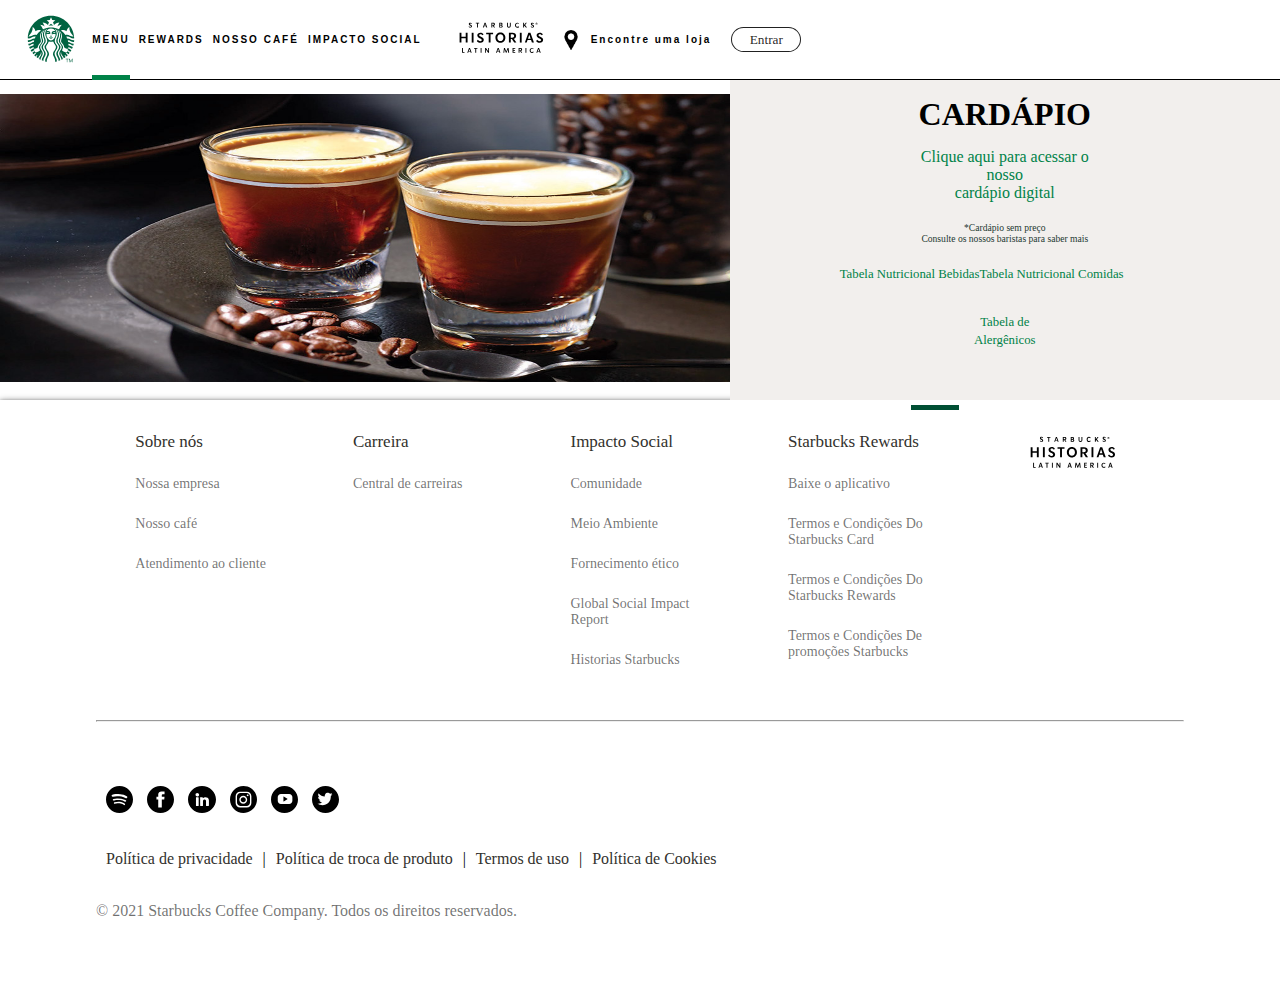
<file: html/menu.html>
<!DOCTYPE html>
<html lang="en">
<head>
    <meta charset="UTF-8">
    <meta http-equiv="X-UA-Compatible" content="IE=edge">
    <meta name="viewport" content="width=device-width, initial-scale=1.0">
    <title>Menu Starbucks</title>
    <!-- Estilos Css -->
    <link rel="stylesheet" href="../cssReutilizaveis/header.css">
    <link rel="stylesheet" href="../cssReutilizaveis/style.css">
    <link rel="stylesheet" href="../cssReutilizaveis/footer.css">
    <link rel="stylesheet" href="../cssMenu/menu.css">
    <!-- Fim estilos Css -->
</head>
<body>
    <!-- Cabeçalho da pagina -->
    <header>
        <!-- Navegação do site -->
        <nav>
            <div class="logo-left"> <a href="index.html"><img src="../img/starbucks-nav-logo.svg" alt=""></a>  </div>
       
            <!-- links  -->
            <ul>
                <li><a href="menu.html" id="pgAtual" >menu</a></li>
                <li><a href="rewards.html">rewards</a></li>
                <li><a href="">nosso café</a></li>
                <li><a href="">impacto social</a></li>
            </ul>
            <!--fim dos Links  -->
       
            
            <div class="historia">
                <a href=""><img src="../img/sb-historias-logo.svg" alt=""></a>
            </div>

            <div class="encontra-loja">
                <a href=""><img src="../img/maps.png" alt="">Encontre uma loja</a>
            </div>

            <div class="botao-entar">
                <button>Entrar</button>
            </div>

        </nav>
        <!-- Fim navegação -->
    </header>
    <!-- Fim do cabeçalho -->

    <div class="container_menu">
        <div class="imgEsquerda">
            <img src="../img/menu-banner_coffe.jpg" alt="">
        </div>

        <div class="infoDireita">
            <div class="divisor"></div>
            <h1>CARDÁPIO</h1>
           <a href="">Clique aqui para acessar  o  <br>nosso <br>cardápio digital</a>
           <p>*Cardápio sem preço <br>
            Consulte os nossos baristas para saber mais</p>

            <div class="tabela">
                <ul>
                    <li><a href="">Tabela Nutricional Bebidas</a></li>
                    <li><a href="">Tabela Nutricional Comidas</a></li>
                </ul>
            </div>
            <span><a href="">Tabela de <br>
                Alergênicos</a></span>
        </div>
    </div>

    
    <!--rodapé da pagina  -->
    <footer>
        <!-- div que centraliza as informações -->
        <div class="info_footer">
            <div class="colunas">
                <p>Sobre nós</p>
                <a href="">Nossa empresa</a>
                <a href="">Nosso café</a>
                <a href="">Atendimento ao cliente</a>         
            </div>


            <div class="colunas">  
                <p>Carreira</p>
                <a href="">Central de carreiras</a>             
            </div>
            
            <div class="colunas">
                <p>Impacto Social</p>
                <a href="">Comunidade</a>
                <a href="">Meio Ambiente</a>
                <a href="">Fornecimento ético</a>
                <a href="">Global Social Impact Report</a>
                <a href="">Historias Starbucks</a>
            </div>
            
            <div class="colunas">
                <p>Starbucks Rewards</p>
                <a href="">Baixe o aplicativo</a>
                <a href="">Termos e Condições Do Starbucks Card</a>
                <a href="">Termos e Condições Do Starbucks Rewards</a>
                <a href="">Termos e Condições De promoções Starbucks</a>
            </div>

            <div class="colunas">
                <img src="../img/sb-historias-logo.svg" alt="">
            </div>
        </div>
        <!-- Fim da div  -->
        <hr>

        <div class="redes_termos_footer">
            <div class="redes">
                <a href=""><img src="../img/icon-spotify.svg" alt=""></a>
                <a href=""><img src="../img/icon-facebook.svg" alt=""></a>
                <a href=""><img src="../img/icon-linkedin.svg" alt=""></a>
                <a href=""><img src="../img/icon-instagram.svg" alt=""></a>
                <a href=""><img src="../img/icon-youtube.svg" alt=""></a>
                <a href=""><img src="../img/icon-twitter.svg" alt=""></a>
            </div>

            <div class="termos">
                <ul>
                    <a href=""><li>Política de privacidade</li></a>
                    <li>|</li>
                    <a href=""><li>Política de troca de produto</li></a>
                    <li>|</li>
                    <a href=""><li>Termos de uso</li></a>
                    <li>|</li>
                    <a href=""><li>Política de Cookies</li></a>
                </ul>
            </div>

            <div class="copyright">
                <p>© 2021 Starbucks Coffee Company. Todos os direitos reservados.</p>
            </div>
        </div>
        
    </footer>
    <!-- Fim do rodapé -->
</body>
</html>
</file>
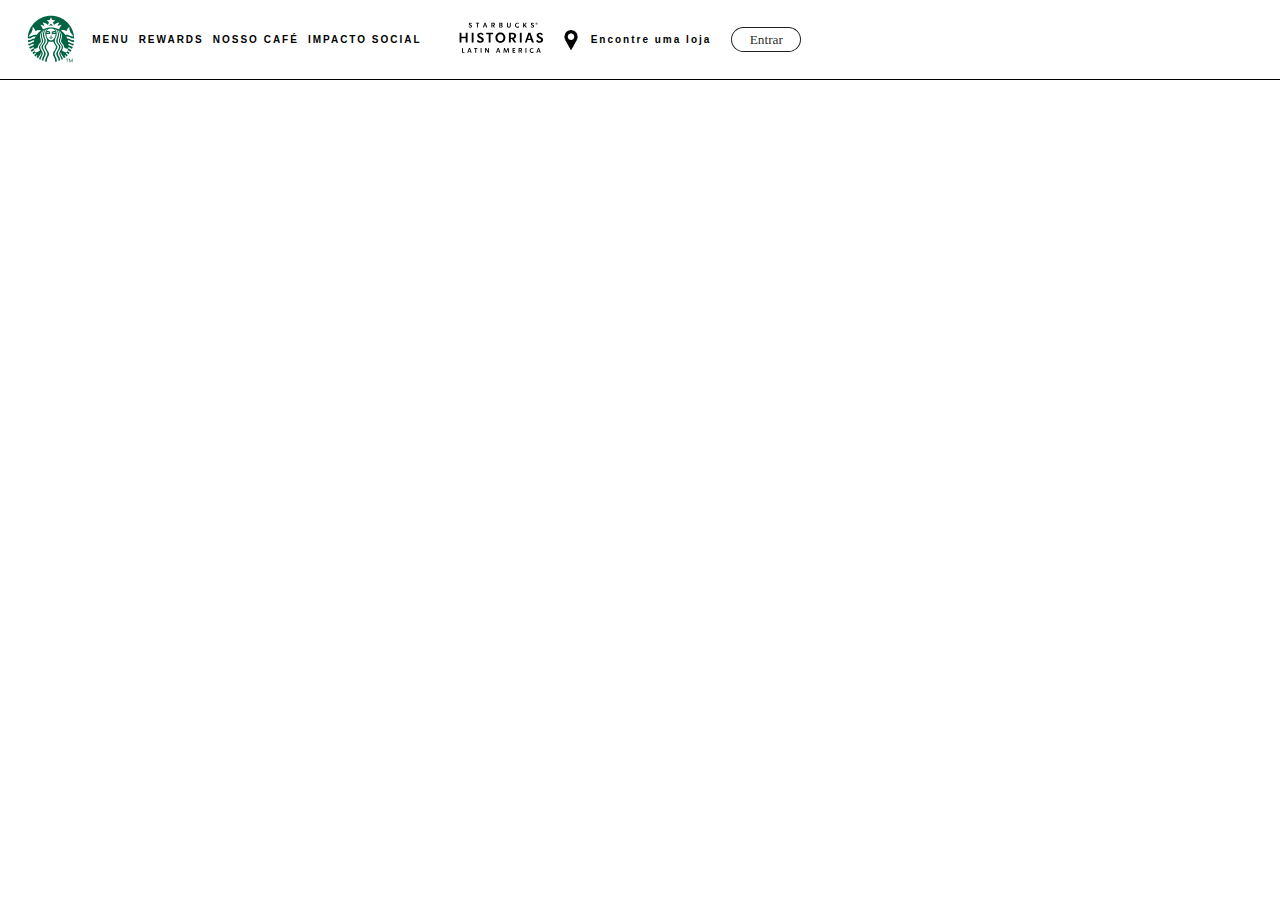
<file: html/rewards.html>
<!DOCTYPE html>
<html lang="en">
<head>
    <meta charset="UTF-8">
    <meta http-equiv="X-UA-Compatible" content="IE=edge">
    <meta name="viewport" content="width=device-width, initial-scale=1.0">
    <title>Document</title>

    <!-- CSS -->
    <link rel="stylesheet" href="../cssReutilizaveis/header.css">
    <link rel="stylesheet" href="../cssReutilizaveis/style.css">

    <!-- Fim Css -->

</head>
<body>

<!-- Cabeçalho da pagina -->
<header>
    <!-- Navegação do site -->
    <nav>
        <div class="logo-left"> <a href="index.html"><img src="../img/starbucks-nav-logo.svg" alt=""></a>  </div>
   
        <!-- links  -->
        <ul>
            <li><a href="menu.html" >menu</a></li>
            <li><a href="rewards.html">rewards</a></li>
            <li><a href="">nosso café</a></li>
            <li><a href="">impacto social</a></li>
        </ul>
        <!--fim dos Links  -->
   
        
        <div class="historia">
            <a href=""><img src="../img/sb-historias-logo.svg" alt=""></a>
        </div>

        <div class="encontra-loja">
            <a href=""><img src="../img/maps.png" alt="">Encontre uma loja</a>
        </div>

        <div class="botao-entar">
            <button>Entrar</button>
        </div>

    </nav>
    <!-- Fim navegação -->
</header>
<!-- Fim do cabeçalho -->
</body>
</html>
</file>
<file: cssReutilizaveis/header.css>
header {
  height: 5rem;
  width: 100vw;
  display: flex;
  flex-direction: row;
  align-items: center;
  border-bottom: black 1px solid;
}

header nav {
  width: 100vw;
  display: flex;
  flex-direction: row;
  align-items: center;
}

header nav .logo-left {
  height: 50px;
  margin-left: 1.7rem;
  width: 50px;
  margin-right: 15px;
}

header nav ul {
  display: flex;
  list-style: none;
  flex-direction: row;
  align-items: center;
  font-family: "SoDo Sans", Helvetica Neue, Helvetica, Arial, sans-serif;
  text-transform: uppercase;
}

header nav ul li {
  margin-right: 9px;
  font-size: 10px;
  letter-spacing: 2px;
  font-weight: bolder;
}

header nav ul a {
  color: black;
  text-decoration: none;
  width: 20rem;
  font-weight: bold;
}

header nav ul a:hover {
  color: #008248;
}

header nav .historia {
  height: 100%;
  width: 100px;
  margin-left: 20px;
}

header nav .encontra-loja a {
  text-decoration: none;
  display: flex;
  align-items: center;
  font-family: "SoDo Sans", Helvetica Neue, Helvetica, Arial, sans-serif;
  color: black;
  font-size: 10px;
  font-weight: bold;
  letter-spacing: 2px;
}

header nav .encontra-loja a img {
  height: 20px;
  margin-right: 10px;
  margin-left: 10px;
}

header nav .botao-entar {
  height: 100%;
  margin-left: 20px;
}

header nav .botao-entar button {
  height: 25px;
  width: 70px;
  border-radius: 20px;
  color: #000000de;
  border: 1px solid #000000de;
  font-family: "Bebas Neue", "cursive";
  background-color: white;
  cursor: pointer;
}

#pgAtual {
  padding-bottom: 30px;
  border-bottom: 5px solid #008248;
}
</file>
<file: cssReutilizaveis/style.css>
* {
  margin: 0px;
  padding: 0px;
  box-sizing: border-box;
}
body {
  width: 100vw;
  overflow-x: hidden;
}

body::-webkit-scrollbar {
  width: 6px;
  height: 6px;
}

body::-webkit-scrollbar-thumb {
  background: #33433d;
}
</file>
<file: cssReutilizaveis/footer.css>
footer {
  width: 100vw;
  box-shadow: 0 2px 4px 0 rgba(0, 0, 0, 0.7), 0 2px 8px 0 rgba(0, 0, 0, 0.5),
    0 1px 5px 0 rgba(0, 0, 0, 0.1);
}

footer .info_footer {
  width: 85vw;
  margin: 0 auto;
  display: flex;
  justify-content: space-around;
}

footer .info_footer .colunas {
  height: 20rem;
  margin-left: 5px;
  width: 9rem;
}
footer .info_footer .colunas a {
  color: rgba(0, 0, 0, 0.56);
  text-decoration: none;
  display: block;
  margin-top: 1.5rem;
  font-size: 14px;
}

footer .info_footer .colunas a:hover {
  color: rgb(117, 114, 114);
}

footer .info_footer .colunas p {
  color: #32312d;
  margin: 2rem 0rem 1rem 0rem;
  font-size: 17px;
}

footer .info_footer .colunas img {
  margin: 2rem 0rem 1rem 1rem;
  height: 2.5rem;
}

hr {
  background-color: rgba(233, 233, 233, 0.753);
  width: 85vw;
  margin: 0 auto;
}

footer .redes_termos_footer {
  width: 85vw;
  margin: 0 auto;
}

footer .redes_termos_footer .redes {
  margin-top: 4rem;
  width: 40vw;
  height: 2rem;
}

footer .redes_termos_footer .redes a img {
  padding-left: 10px;
  height: 1.7rem;
}

footer .redes_termos_footer .redes a img:hover {
  transform: scale(1.3);
  transition: all 0.3s;
}

footer .redes_termos_footer .termos {
  margin-top: 2rem;
  width: 80vw;
  height: 20px;
}

footer .redes_termos_footer .termos ul {
  list-style: none;
  display: flex;
  flex-direction: row;
}

footer .redes_termos_footer .termos ul li {
  margin-left: 10px;
}

footer .redes_termos_footer .termos ul a {
  text-decoration: none;
  color: #32312d;
}

footer .redes_termos_footer .termos ul a:hover {
  color: rgb(145, 145, 145);
}

footer .redes_termos_footer .copyright p {
  margin-top: 2rem;
  color: rgba(0, 0, 0, 0.56);
  padding-bottom: 5rem;
}
</file>
<file: cssMenu/menu.css>
.container_menu {
  height: 20rem;
  width: 100vw;
  display: flex;
  align-items: center;
}

.container_menu .imgEsquerda {
  width: 57%;
}

.container_menu .imgEsquerda img {
  height: 18rem;
  width: 100%;
}

.container_menu .infoDireita {
  width: 43%;
  height: 100%;
  background-color: #f2efed;
  text-align: center;
  color: #008248;
}

.container_menu .infoDireita .divisor {
  height: 0.3rem;
  width: 3rem;
  background-color: #004f34;
  position: absolute;
  right: 321px;
  top: 45%;
}

.container_menu .infoDireita h1 {
  font-size: 2rem;
  font-weight: bold;
  margin-top: 1rem;
  color: black;
  margin-bottom: 15px;
}

.container_menu .infoDireita a {
  text-decoration: none;
  color: #008248;
  font-size: 1rem;
}

.container_menu .infoDireita p {
  font-size: 0.6rem;
  margin-top: 20px;
  color: #1e3932;
  margin-bottom: 20px;
}

.container_menu .infoDireita .tabela {
  width: 60%;
  height: 3rem;
  margin: auto;
}

.container_menu .infoDireita .tabela ul {
  display: flex;
  flex-direction: row;
  list-style: none;
}

.container_menu .infoDireita .tabela li a {
  font-size: 0.8rem;
}

.container_menu .infoDireita span a {
  font-size: 0.8rem;
}
</file>
